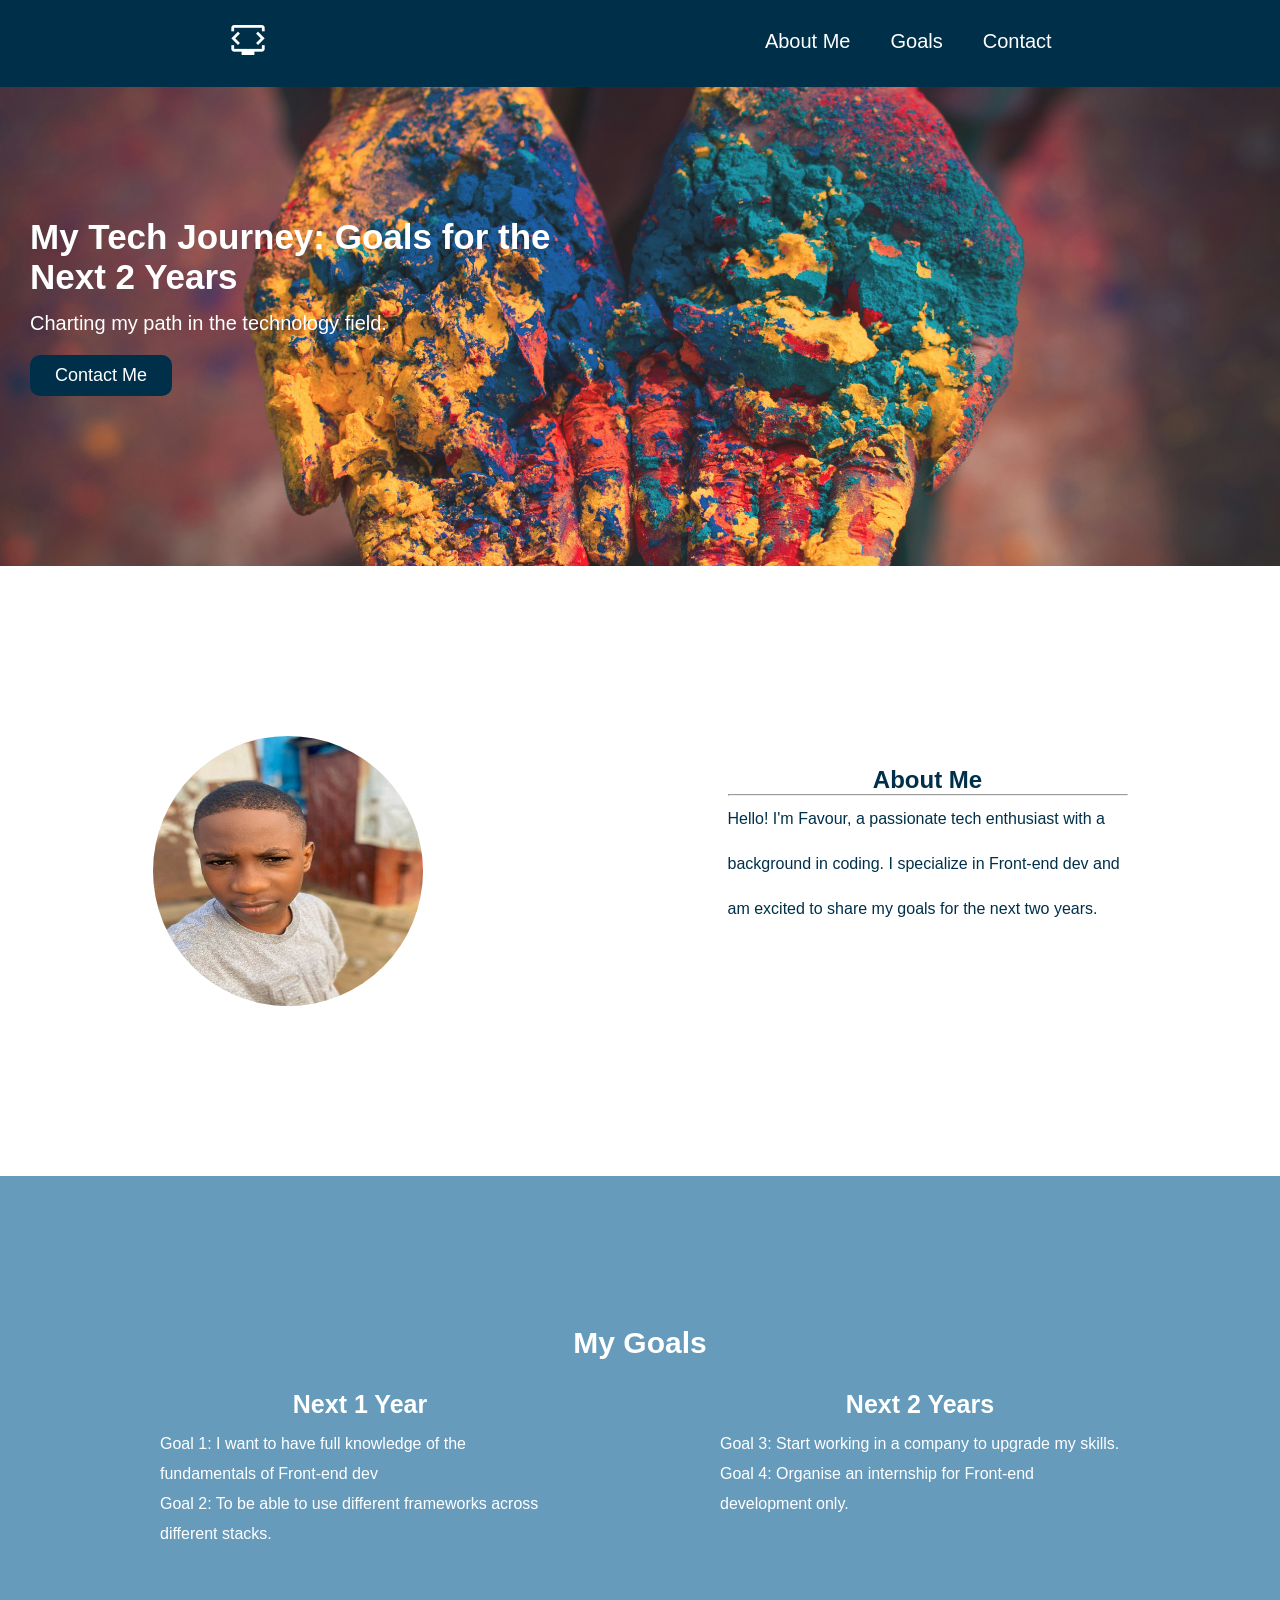
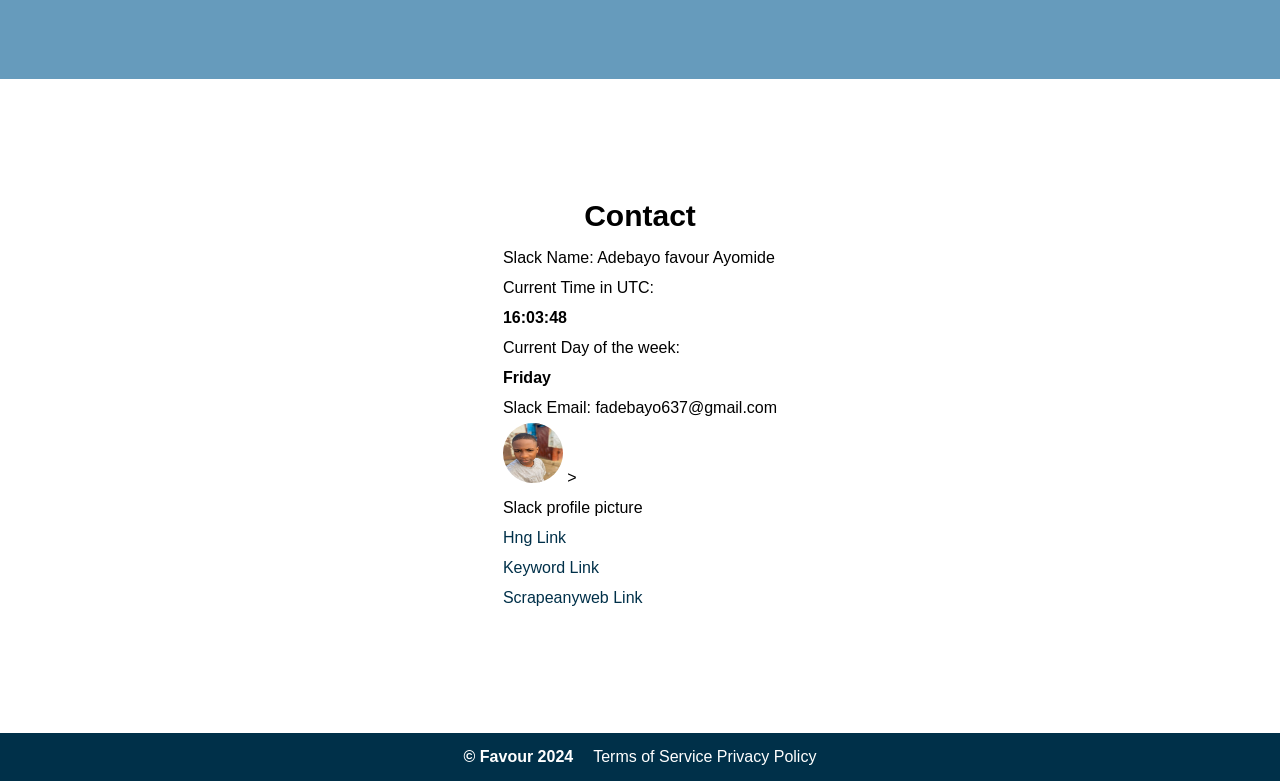
<file: index.html>
<!DOCTYPE html>
<html lang="en">
<head>
    <meta charset="UTF-8">
    <meta name="viewport" content="width=device-width, initial-scale=1.0">
    <link rel="stylesheet" href="stg1.css">
    <link rel="stylesheet" href="https://fonts.googleapis.com/css2?family=Material+Symbols+Outlined:opsz,wght,FILL,GRAD@20..48,100..700,0..1,-50..200" />
    <title>Document</title>
</head>
<body>
    <header>
        <div class="open">
            <span class="material-symbols-outlined">
            menu
            </span>
        </div>
        <div class="header">
            <div class="logo"><span class="material-symbols-outlined" style="color:  #fff; font-size: 40px;">
                developer_mode_tv
                </span></div>
            <nav>
                <ul>
                    <li><a href="#about">About Me</a></li>
                    <li><a href="#goals">Goals</a></li>
                    <li><a href="#contact">Contact</a></li>
                </ul>
            </nav>
        </div>
    </header>
    <section id="hero">
        <h1>My Tech Journey: Goals for the Next 2 Years</h1>
        <p>Charting my path in the technology field.</p>
        <button><a href="#contact" class="cta-button">Contact Me</a></button>
    </section>

    <section id="about">
        <img src="my pics.jpg" alt="Profile Picture" width="270px" height="270px">
        <div class="abtMe">
            <h2>About Me</h2>
            <hr>
            <p>Hello! I'm Favour, a passionate tech enthusiast with a background in coding. I specialize in Front-end dev and am excited to share my goals for the next two years.</p>
        </div>
    </section>
    <section id="goals">
        <h2>My Goals</h2>
        <div class="timeline">
          <div class="goal">
            <h3>Next 1 Year</h3>
            <p>Goal 1: I want to have full knowledge of the fundamentals of Front-end dev</p>
            <p>Goal 2: To be able to use different frameworks across different stacks.</p>
          </div>
          <div class="goal">
            <h3>Next 2 Years</h3>
            <p>Goal 3: Start working in a company to upgrade my skills.</p>
            <p>Goal 4: Organise an internship for Front-end development only.</p>
          </div>
        </div>
    </section>
    <section id="contact">
        <h2>Contact</h2>
        <div class="contact">
        <ul>
            <li data-testid="slackDisplayName"
            >Slack Name: Adebayo favour Ayomide</li>
            <li data-testid="currentTimeUTC"
            >Current Time in UTC: <p id="time"></p></li>
            <li data-testid="currentDay"
            >Current Day of the week: <p id="day"></p></li>
            <li data-testid="slackEmail"
            >Slack Email: fadebayo637@gmail.com</li>
            <li>
                <img src="my pics.jpg" alt="img" width="60px" height="60px" style="border-radius: 100%;" data-testid="slackProfilePicture">
>
                <figcaption>Slack profile picture</figcaption>
            </li>
            <li><a href="https://hng.tech/internship" data-testid="hngLink" 
                >Hng Link</a></li>
            <li><a href="https://keyword.dog/" data-testid="keywordLink" 
                >Keyword Link</a></li>
            <li><a href="https://scrapeanyweb.site/" data-testid="scrapeanywebLink" 
                > Scrapeanyweb Link</a></li>
        </ul>
        </div>
      </section>
      <footer>
        <p>&copy; Favour 2024</p>
        <div class="footer-links">
            <a href="#">Terms of Service</a>
            <a href="#">Privacy Policy</a>
        </div>

      </footer> 
    <script src="stg1.js"></script>
</body>
</html>
</file>
<file: stg1.css>
*{
    padding: 0;
    margin: 0;
    box-sizing: border-box;
    font-family: sans-serif;
}
header{
 background-color: #003049;   
}
.header{
    display: flex;
    justify-content: space-around;
    padding-top: 20px;
    padding-bottom: 20px;
}
.header .logo{
    font-size: 30px;
    font-weight: 600;
}
.header a{
    text-decoration: none;
    color: white /* #fdf0d5 #c1121f #003049 #669bbc #780000;*/;
font-size: 20px;
padding-left: 40px;
   
}
.header ul{
    list-style-type: none;
    padding-top: 10px;
    display: flex;
}

#hero{
    padding-bottom: 170px;
    background-image: url(debashis-rc-biswas-dyPFnxxUhYk-unsplash.jpg);
    background-position: center;
    background-repeat:no-repeat;
    background-size: cover;
    color: white;
}
#hero h1{
    padding-top: 130px;
    padding-left: 30px;
    font-size: 35px;
    max-width: 600px;
}
#hero p{
    padding-left: 30px;
    padding-top: 15px;
    font-size: 20px;
    max-width: 400px;
}
#hero a{
    text-decoration: none;
    color: white;
    font-size: 18px;
}
#hero button{
    margin-left: 30px;
    margin-top: 20px;
    padding-left: 25px;
    padding-right: 25px;
    padding-top: 10px;
    padding-bottom: 10px;
    background-color: #003049 ;
    border: none;
    border-radius: 10px;
}
#hero button:hover{
    transform: scale(1.2);
}

#about{
    display: flex;
    justify-content: space-around;
    padding-top: 170px;
    padding-bottom: 170px;
    
}
#about img{
    border-radius: 100%;
    align-self: center;
}
.abtMe{
    padding-top: 30px;
}

.abtMe h2{
    text-align: center;
    color: #003049;
}
.abtMe p{
    max-width: 400px;
    line-height: 45px;
    color: #003049;
}
#goals{
    background-color: #669bbc;
    padding-top: 150px;
    padding-bottom: 130px;
    color: white;
}
#goals h2{
    text-align: center;
    padding-bottom: 30px;
    font-size: 30px;
}
.timeline{
    display: flex;
    justify-content: space-evenly;
}
.timeline h3{
    text-align: center;
    padding-bottom: 10px;
    font-size: 25px;
}
.timeline p{
    max-width: 400px;
    line-height: 30px;

}
#contact{
   
    padding-top: 120px;
    padding-bottom: 120px;
    
}
#contact h2{
    text-align: center;
    font-size: 30px;
    padding-bottom: 10px;
}
.contact a{
    text-decoration: none;
    color: #003049;
}
#contact ul li{
    list-style-type: none;
}
.contact{
    display: flex;
    justify-content: center;
    align-items: center;
    line-height: 30px;
}
footer{
    display: flex;
    justify-content: center;
    gap: 20px;
    background-color:  #003049;
    padding: 15px;
}
footer p{
    font-weight: 600;
    color: white;
}
footer a{
    text-decoration: none;
    color: white;
}
#time, #day{
    font-weight: 700;
}
.open{
    display: none;
}
@media screen and (max-width: 639px){
    .header{
        display: none;
        flex-direction: column;
    }
    .header{
        text-align: left;
    }
    .header ul{
        display: flex;
        flex-direction: column;
        line-height: 30px;
        
    }
    .logo span{
        padding-left: 50px;
    }
   .display{
    display: block;
   }
    .open{
        display:block;
        color: white;
    }
    .open span{
        font-size: 60px;
        padding: 10px;
    }
    #about{
        display: flex;
        flex-direction: column;
        padding-top: 90px;
        padding-bottom: 50px;
    }
    .abtMe p{
        text-align: center;
        padding: 20px;
    }
    .timeline{
        display: flex;
        flex-direction: column;
        
    }
    .goal{
        padding: 20px;
    }
    footer{
        display: flex;
        flex-direction: column;
        text-align: center;
    }
}
</file>
